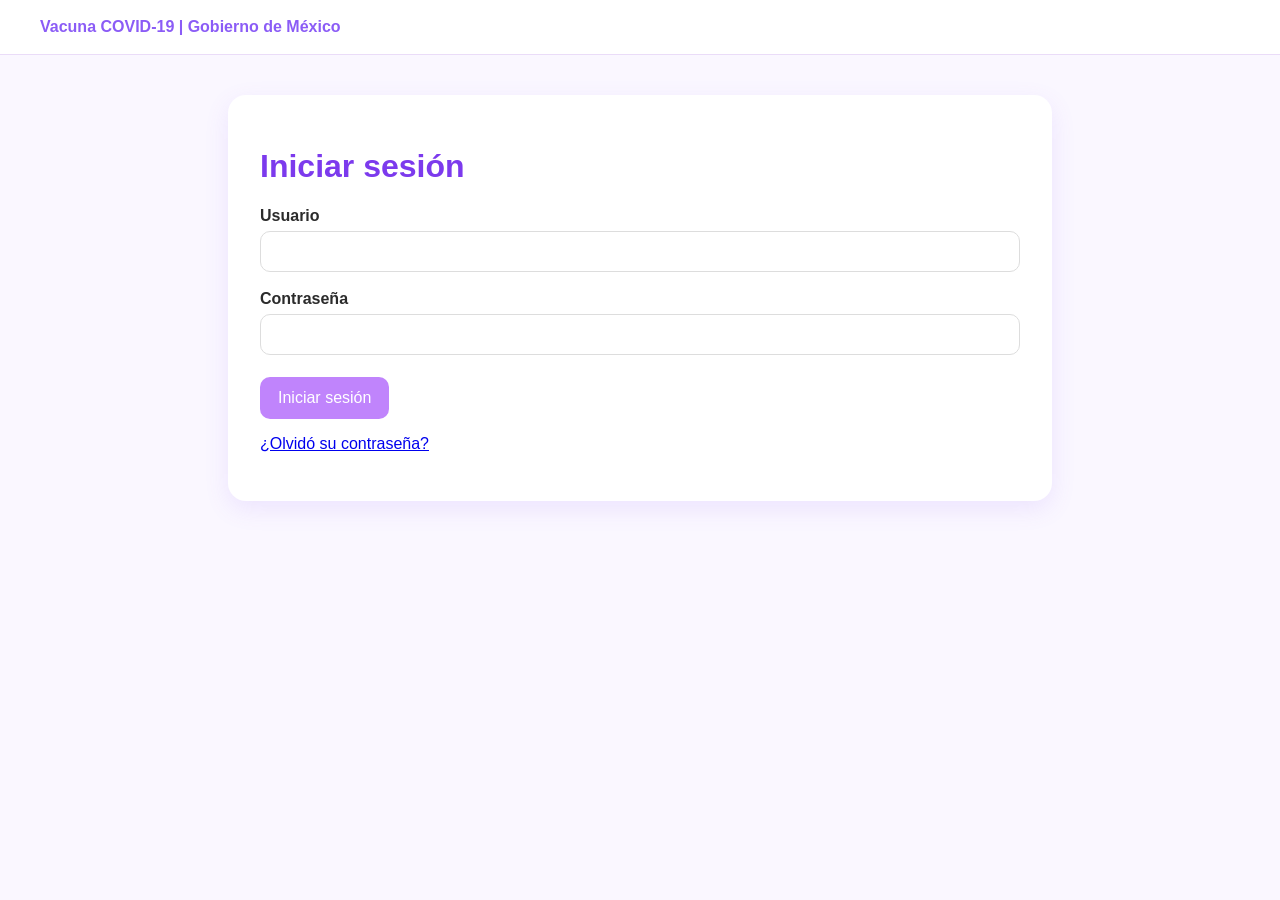
<file: index.html>
<!DOCTYPE html>
<html lang="es">
<head>
  <meta charset="UTF-8">
  <title>Vacuna COVID-19</title>
  <link rel="stylesheet" href="style.css">
</head>
<body>

<header>Vacuna COVID-19 | Gobierno de México</header>

<div class="container">
  <h1>Iniciar sesión</h1>

  <label>Usuario</label>
  <input type="text" id="usuario">

  <label>Contraseña</label>
  <input type="password" id="password">

  <a class="btn" href="menu.html">Iniciar sesión</a>

  <p><a href="#">¿Olvidó su contraseña?</a></p>
</div>

</body>
</html>
</file>
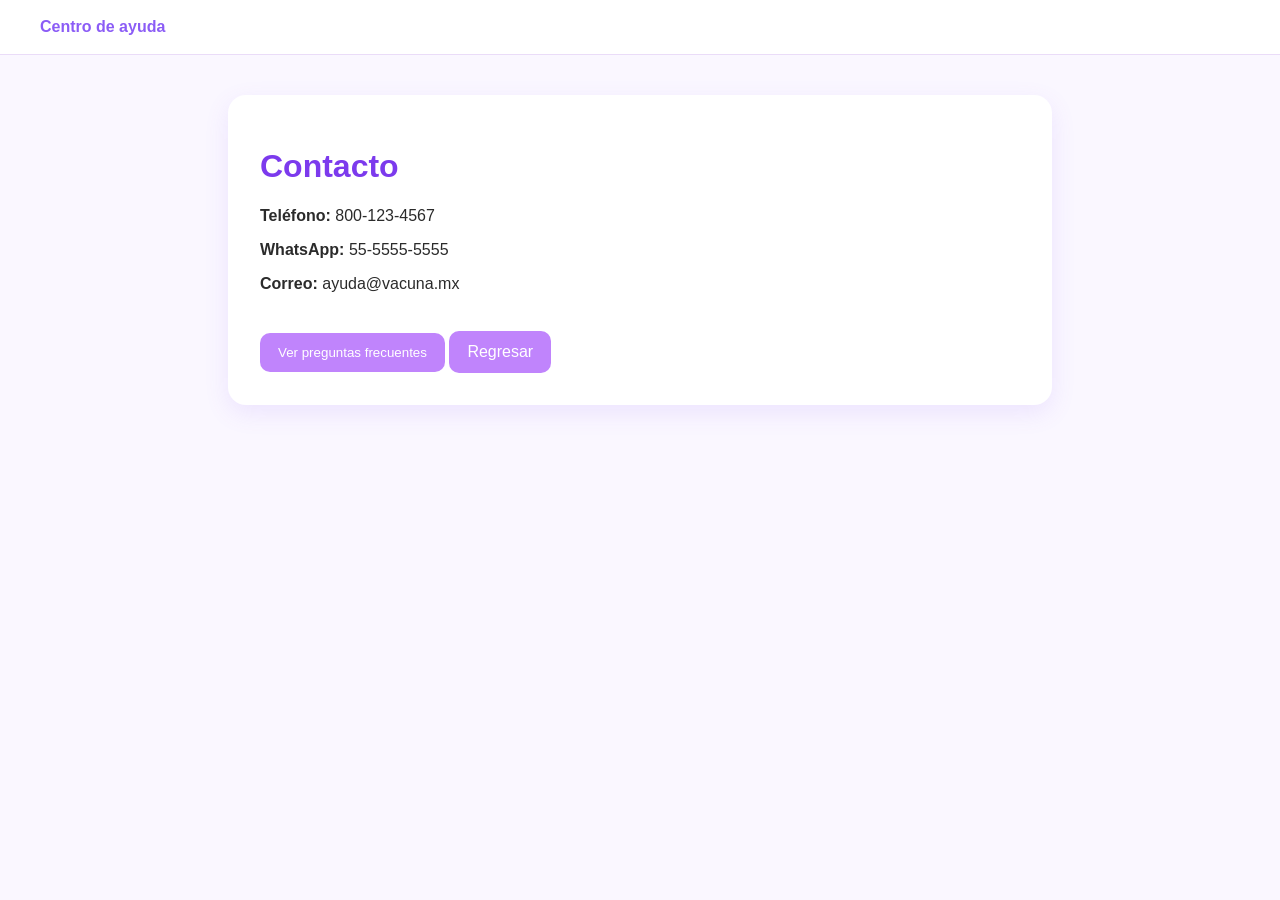
<file: ayuda.html>
<!DOCTYPE html>
<html lang="es">
<head>
  <meta charset="UTF-8">
  <title>Centro de ayuda</title>
  <link rel="stylesheet" href="style.css">
</head>
<body>

<header>Centro de ayuda</header>

<div class="container">
  <h1>Contacto</h1>

  <p><strong>Teléfono:</strong> 800-123-4567</p>
  <p><strong>WhatsApp:</strong> 55-5555-5555</p>
  <p><strong>Correo:</strong> ayuda@vacuna.mx</p>

  <button>Ver preguntas frecuentes</button>
  <a class="btn" href="menu.html">Regresar</a>
</div>

</body>
</html>
</file>
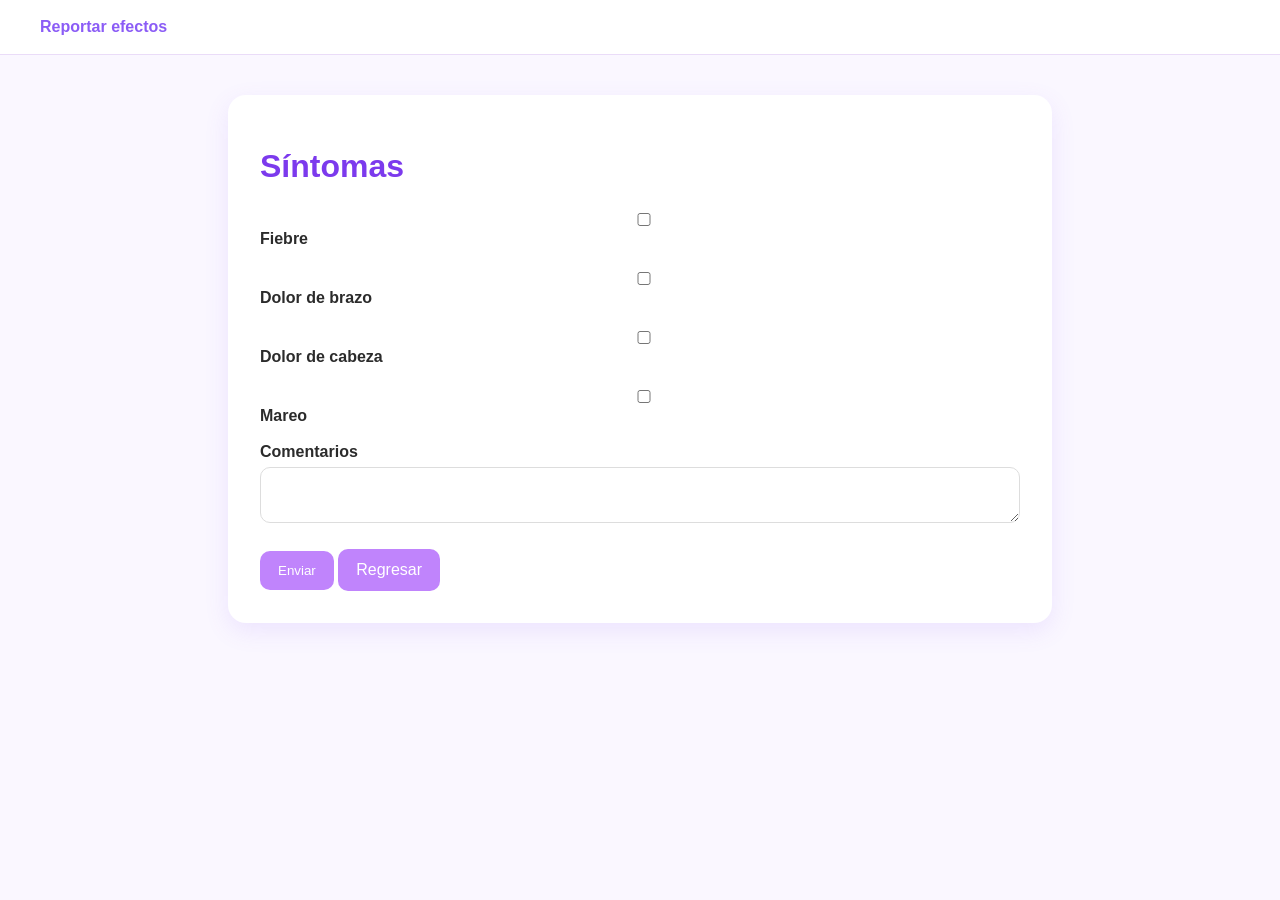
<file: efectos.html>
<!DOCTYPE html>
<html lang="es">
<head>
  <meta charset="UTF-8">
  <title>Reportar efectos</title>
  <link rel="stylesheet" href="style.css">
</head>
<body>

<header>Reportar efectos</header>

<div class="container">
  <h1>Síntomas</h1>

  <label><input type="checkbox"> Fiebre</label>
  <label><input type="checkbox"> Dolor de brazo</label>
  <label><input type="checkbox"> Dolor de cabeza</label>
  <label><input type="checkbox"> Mareo</label>

  <label>Comentarios</label>
  <textarea></textarea>

  <button>Enviar</button>
  <a class="btn" href="menu.html">Regresar</a>
</div>

</body>
</html>
</file>
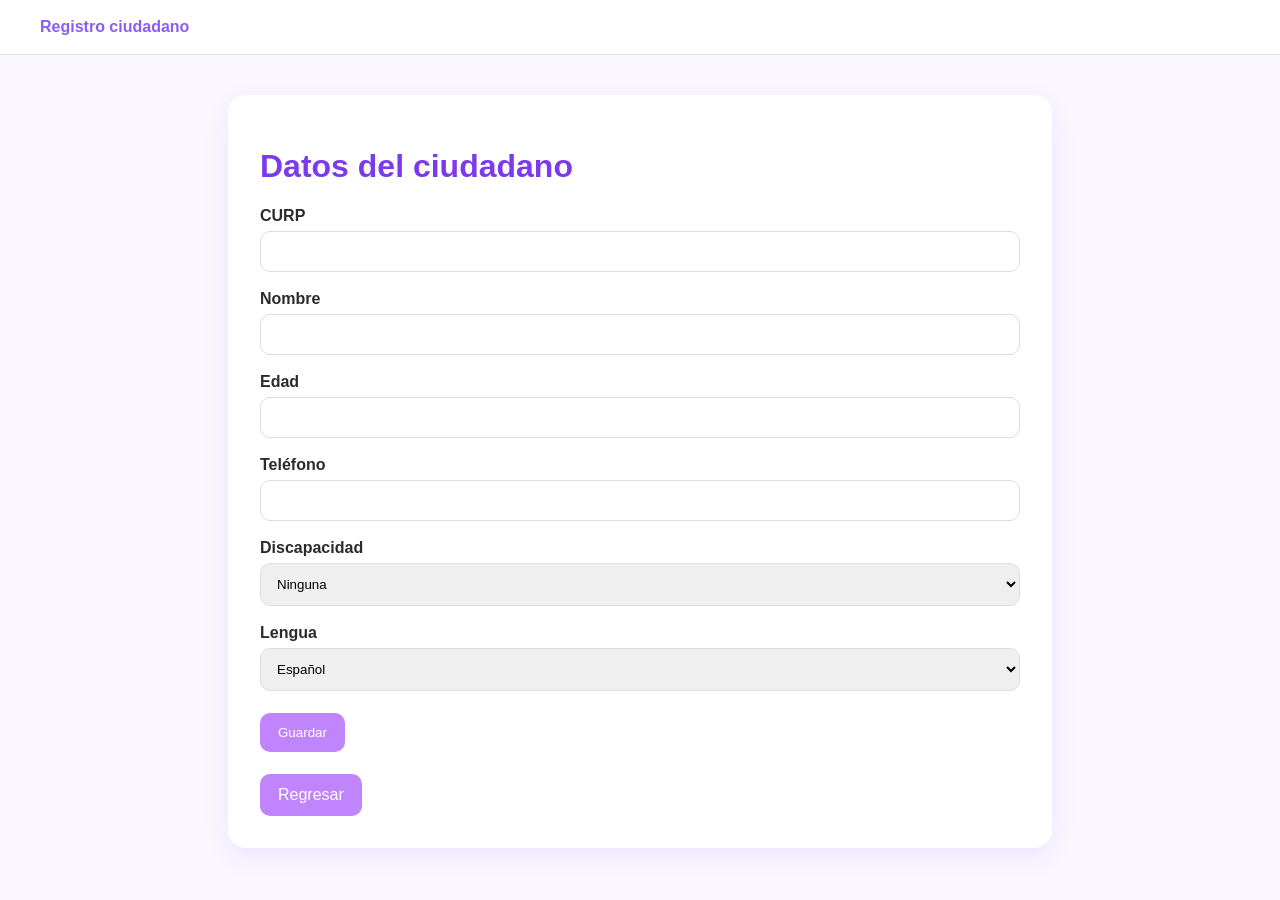
<file: registro.html>
<!DOCTYPE html>
<html lang="es">
<head>
  <meta charset="UTF-8">
  <title>Registro ciudadano</title>
  <link rel="stylesheet" href="style.css">
</head>
<body>

<header>Registro ciudadano</header>

<div class="container">
  <h1>Datos del ciudadano</h1>

  <form id="formRegistro">
    <label>CURP</label>
    <input type="text" id="curp" required>

    <label>Nombre</label>
    <input type="text" id="nombre" required>

    <label>Edad</label>
    <input type="number" id="edad" required>

    <label>Teléfono</label>
    <input type="tel" id="telefono">

    <label>Discapacidad</label>
    <select id="discapacidad">
      <option>Ninguna</option>
      <option>Visual</option>
      <option>Auditiva</option>
      <option>Motriz</option>
      <option>Intelectual</option>
      <option>Otra</option>
    </select>

    <label>Lengua</label>
    <select id="lengua">
      <option>Español</option>
      <option>Náhuatl</option>
      <option>Otomí</option>
      <option>Mazahua</option>
      <option>Otra</option>
    </select>

    <button type="submit">Guardar</button>
  </form>

  <a class="btn" href="menu.html">Regresar</a>
</div>

<script src="app.js"></script>
</body>
</html>
</file>
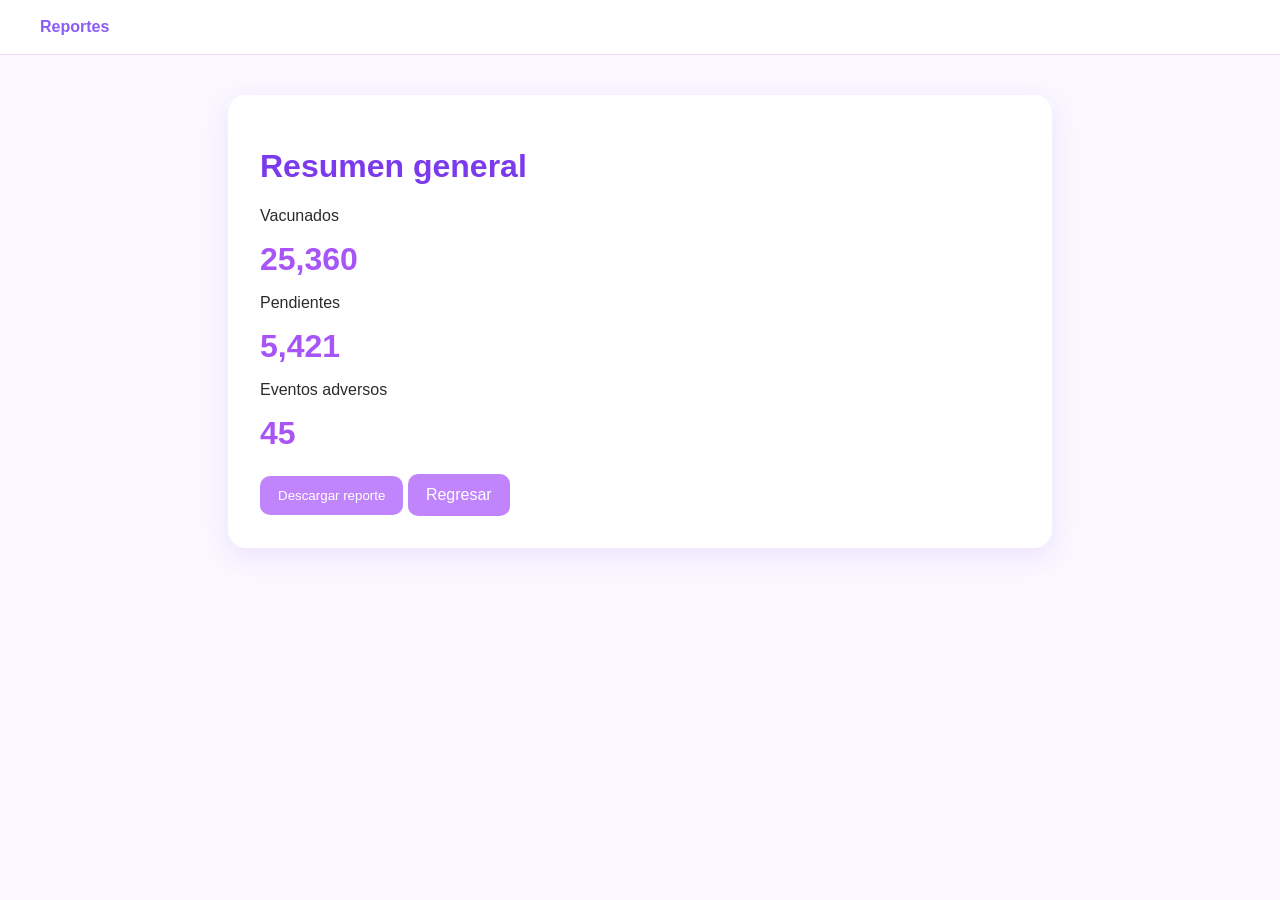
<file: reportes.html>
<!DOCTYPE html>
<html lang="es">
<head>
  <meta charset="UTF-8">
  <title>Reportes</title>
  <link rel="stylesheet" href="style.css">
</head>
<body>

<header>Reportes</header>

<div class="container">
  <h1>Resumen general</h1>

  <p>Vacunados</p>
  <div class="card-number">25,360</div>

  <p>Pendientes</p>
  <div class="card-number">5,421</div>

  <p>Eventos adversos</p>
  <div class="card-number">45</div>

  <button>Descargar reporte</button>
  <a class="btn" href="menu.html">Regresar</a>
</div>

</body>
</html>
</file>
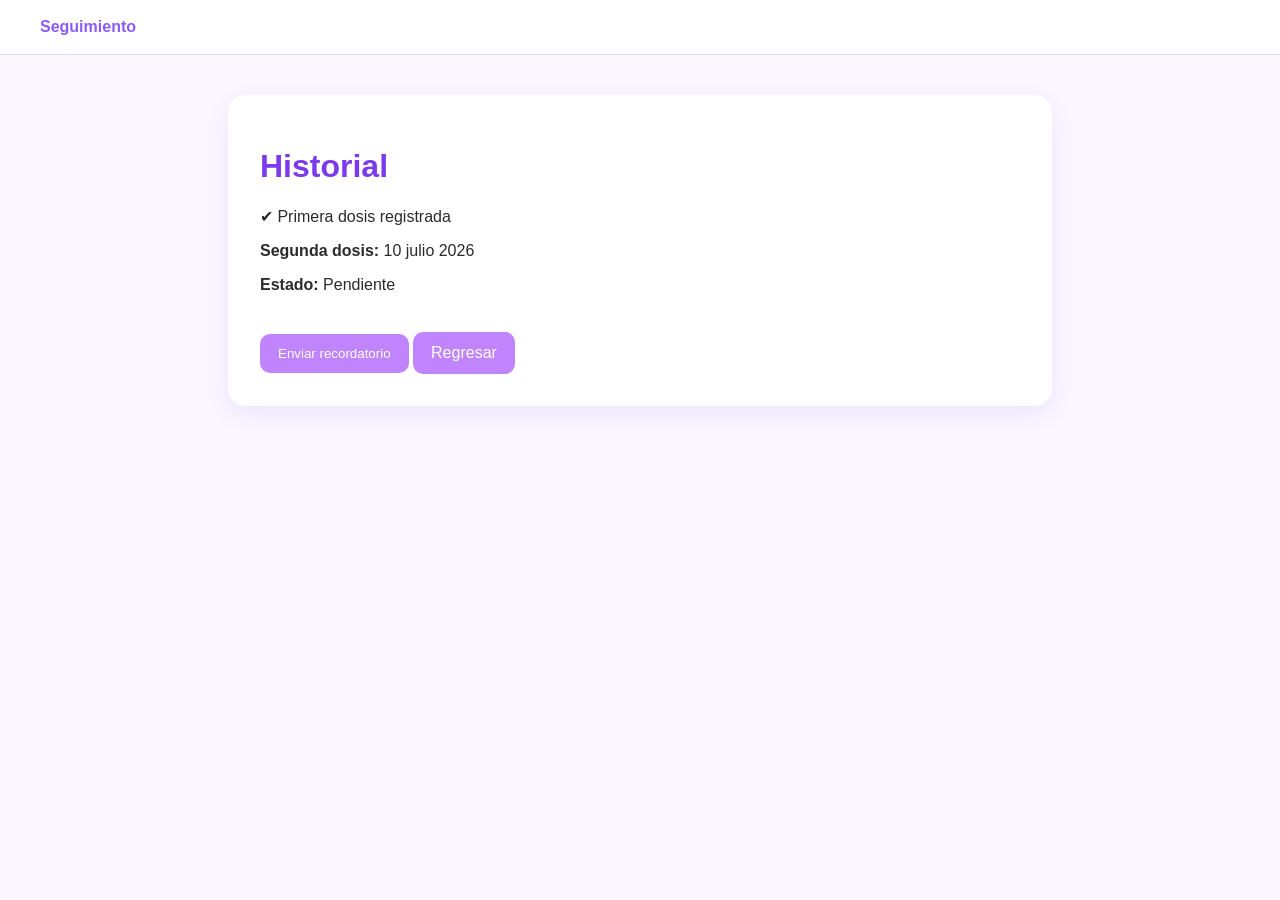
<file: seguimiento.html>
<!DOCTYPE html>
<html lang="es">
<head>
  <meta charset="UTF-8">
  <title>Seguimiento</title>
  <link rel="stylesheet" href="style.css">
</head>
<body>

<header>Seguimiento</header>

<div class="container">
  <h1>Historial</h1>

  <p>✔ Primera dosis registrada</p>
  <p><strong>Segunda dosis:</strong> 10 julio 2026</p>
  <p><strong>Estado:</strong> Pendiente</p>

  <button>Enviar recordatorio</button>
  <a class="btn" href="menu.html">Regresar</a>
</div>

</body>
</html>
</file>
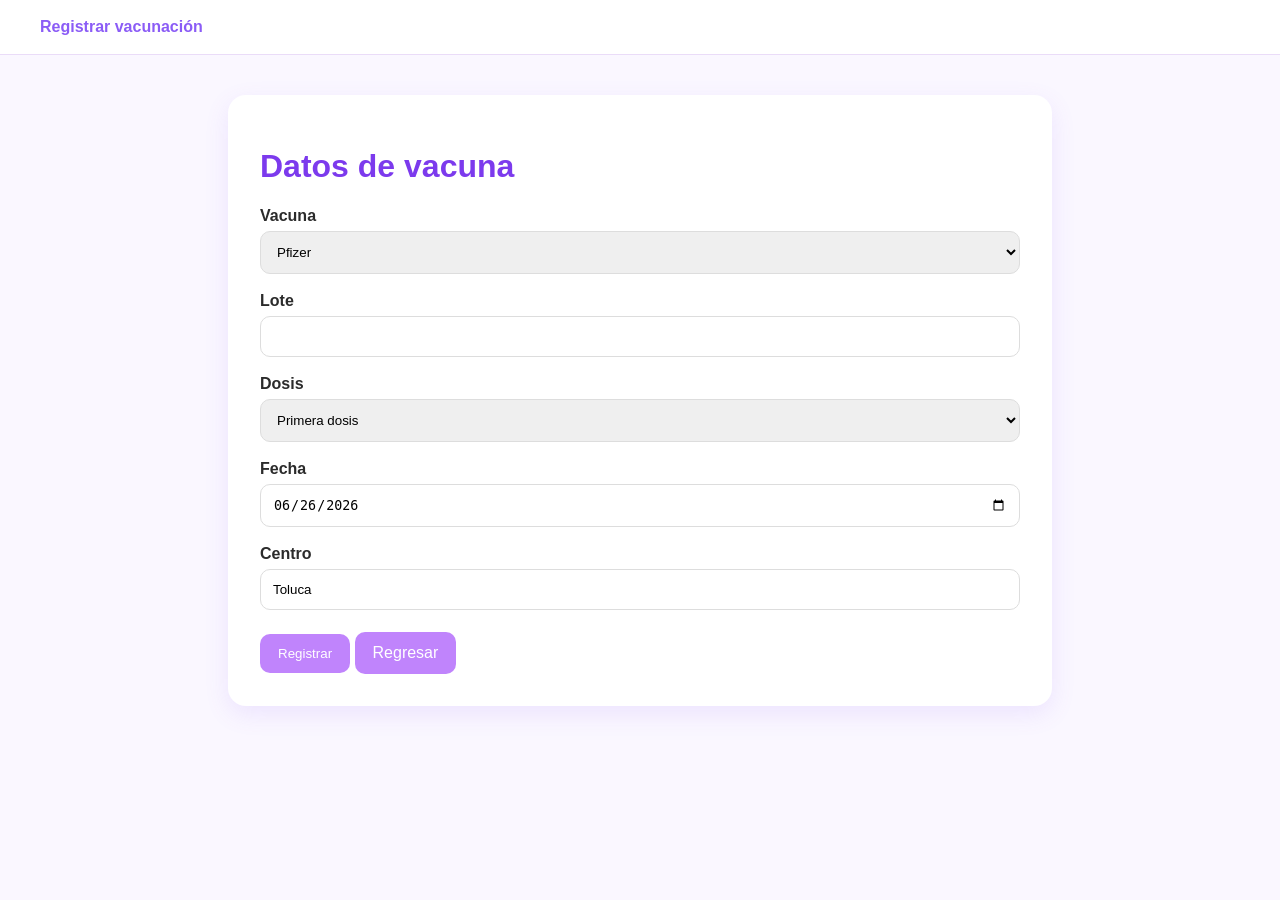
<file: vacunacion.html>
<!DOCTYPE html>
<html lang="es">
<head>
  <meta charset="UTF-8">
  <title>Registrar vacunación</title>
  <link rel="stylesheet" href="style.css">
</head>
<body>

<header>Registrar vacunación</header>

<div class="container">
  <h1>Datos de vacuna</h1>

  <label>Vacuna</label>
  <select>
    <option>Pfizer</option>
    <option>Moderna</option>
    <option>AstraZeneca</option>
    <option>Sinovac</option>
  </select>

  <label>Lote</label>
  <input type="text">

  <label>Dosis</label>
  <select>
    <option>Primera dosis</option>
    <option>Segunda dosis</option>
    <option>Refuerzo</option>
  </select>

  <label>Fecha</label>
  <input type="date" value="2026-06-26">

  <label>Centro</label>
  <input type="text" value="Toluca">

  <button>Registrar</button>
  <a class="btn" href="menu.html">Regresar</a>
</div>

</body>
</html>
</file>
<file: style.css>
body {
  margin: 0;
  font-family: Arial, sans-serif;
  background: #faf7ff;
  color: #2b2b2b;
}

header {
  background: white;
  border-bottom: 1px solid #eadcf8;
  padding: 18px 40px;
  color: #8b5cf6;
  font-weight: bold;
}

.container {
  max-width: 760px;
  margin: 40px auto;
  background: white;
  padding: 32px;
  border-radius: 18px;
  box-shadow: 0 8px 25px rgba(139, 92, 246, 0.12);
}

h1, h2 {
  color: #7c3aed;
}

label {
  display: block;
  margin-top: 18px;
  font-weight: bold;
}

input, select, textarea {
  width: 100%;
  padding: 12px;
  margin-top: 6px;
  border: 1px solid #ddd;
  border-radius: 10px;
  box-sizing: border-box;
}

button, .btn {
  display: inline-block;
  margin-top: 22px;
  padding: 12px 18px;
  background: #c084fc;
  color: white;
  border: none;
  border-radius: 10px;
  text-decoration: none;
  cursor: pointer;
}

button:hover, .btn:hover {
  background: #a855f7;
}

.menu {
  display: grid;
  gap: 14px;
}

.menu a {
  padding: 16px;
  border: 1px solid #eadcf8;
  border-radius: 14px;
  text-decoration: none;
  color: #6d28d9;
  background: #fbf7ff;
}

.card-number {
  font-size: 32px;
  color: #a855f7;
  font-weight: bold;
}
</file>
